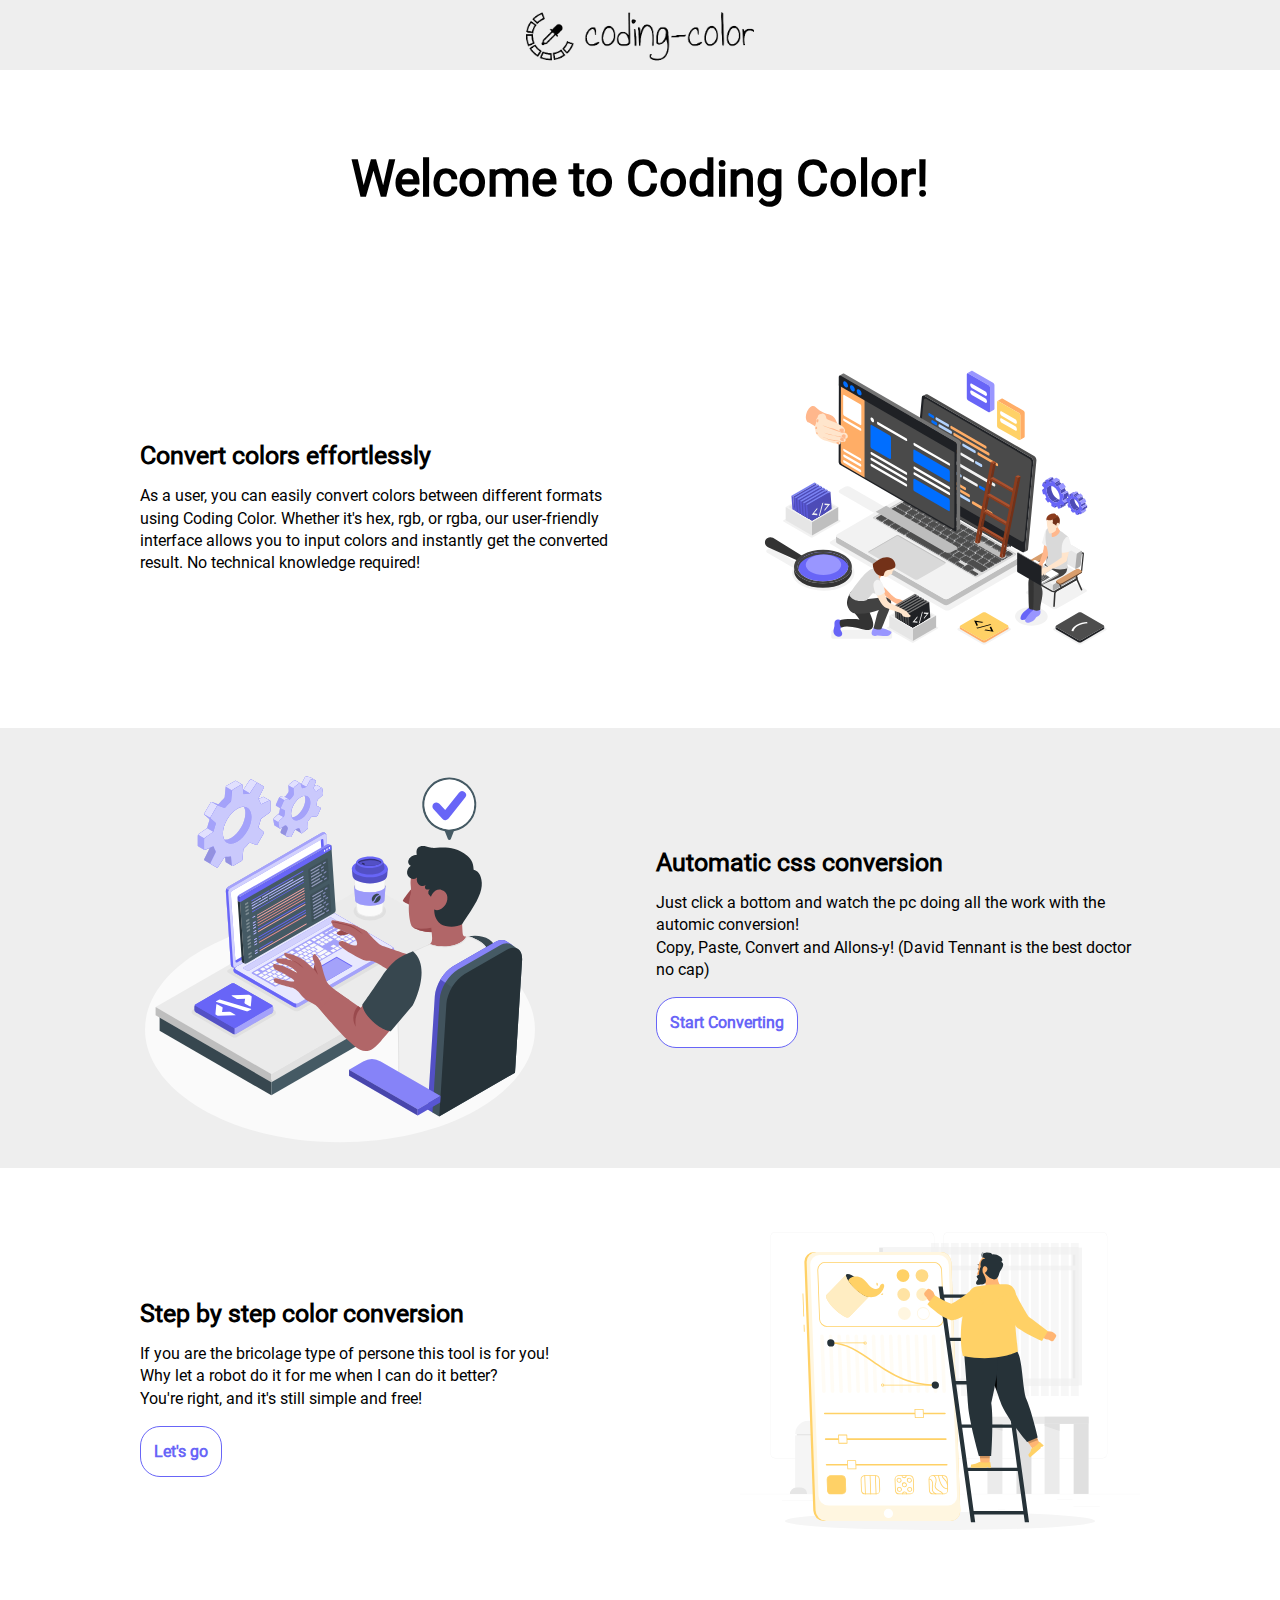
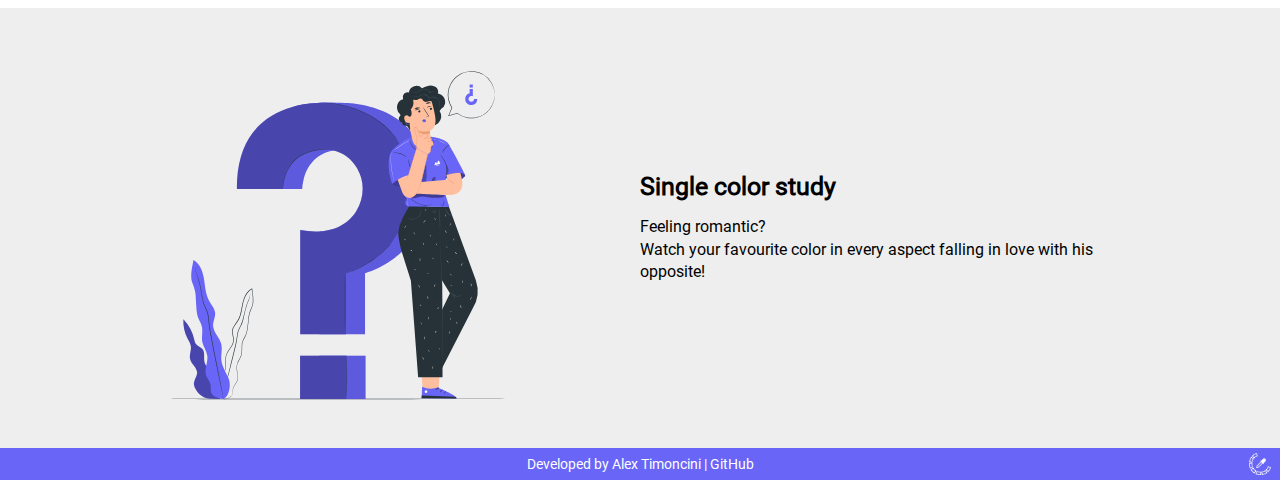
<file: index.html>
<!DOCTYPE html>
<html lang="en">
<head>
    <meta charset="UTF-8">
    <title>Coding Color - Home</title>
    <script async src="https://www.googletagmanager.com/gtag/js?id=GT-KV63NJ2M"  data-default="true"></script>
    <script data-default="true">
        window.dataLayer = window.dataLayer || [];
        function gtag(){dataLayer.push(arguments);}
        gtag('js', new Date());
        gtag('config', 'G-1VLHC2FXMT');
    </script>
    <meta name="viewport" content="width=device-width, initial-scale=1.0">
    <script async src="https://pagead2.googlesyndication.com/pagead/js/adsbygoogle.js?client=ca-pub-3748518541625446" crossorigin="anonymous"></script>
<!--
    <meta name="monetag" content="7e9585b2a610eaf32c25dcb8e01c69e7">
    <script src="https://alwingulla.com/88/tag.min.js" data-zone="57277" async data-cfasync="false"></script>
-->
    <link rel="icon" type="image/x-icon" href="./assets/images/icon.png">
    <link rel="stylesheet" href="./assets/css/general.css" data-default=true>
    <link rel="stylesheet" href="./assets/css/navbar.css" data-default=true>
    <link rel="stylesheet" href="./assets/css/footer.css" data-default=true>
    <link rel="stylesheet" href="./assets/css/loader.css" data-default=true>
</head>
<body>
<!-- No Script Tag -->
<noscript><iframe src="https://www.googletagmanager.com/ns.html?id=GT-KV63NJ2M" height="0" width="0" style="display:none;visibility:hidden"></iframe></noscript>
<!-- End No Script Tag -->
<main id="app"></main>
    <script src="./js/handle-scroll.js" data-default="true"></script>
    <script type="module" src="./router.js" data-default="true"></script>
    <script src="./js/main.js" data-default="true"></script>
</body>
</html>
</file>
<file: assets/css/general.css>
*,
*::before,
*::after{
margin: 0;
padding: 0;
box-sizing: border-box;
}

:root {
    /*COLORS*/
    --white: #fff;
    --black: #000;
    --lgray: #eee;
    --dgray: #6c6c6c;
    --blue: #6865f7;
    --yellow: #ffd166;
    --error: #721c24;
    /*FONTS*/
    --mono: 'source-code-pro';
    --display: 'Roboto', sans-serif;

    /*PADDING*/
    --paddingX: 20px;
}

::-moz-selection { /* Code for Firefox */
    color: var(--white);
    background: var(--blue);
}

::selection {
    color: var(--white);
    background: var(--blue);
}

body{
    min-height: 100vh;
    font-family: var(--display);
    color: var(--black);
    background-color: var(--white);
    overflow-x: hidden;
}

main{
    min-height: calc(100vh - 70px);
    overflow-y: auto;
}

a:hover{
    text-decoration: underline;
}

/*GENERAL CSS*/
.d-block{
    display: block;
}
.text-center{
    text-align: center;
}
.mx-auto{
    margin: 0 auto;
}
.img-fluidY{
    display: block;
    height: 100%;
}
.text-nowrap{
    text-wrap: none;
}
.container{
    max-width: 80%;
    margin: 0 auto 0;
    height: 100%;
    padding: 20px 50px;
}
.row{
    display: flex;
    flex-wrap: wrap;
}
.cg-2{
    column-gap: 0.5rem;
}
.g-4{
    gap: 1rem;
}
.justify-center{
    justify-content: center;
}
.col-2-md-10{
    width: 20%!important;
}
.col-8-md-10{
    width: 80%!important;
}
.col-5-md-10{
    width: 50%!important;
}
.col-3-md-10{
    width: 33%!important;
}
.col-3-lg-10{
    width: 33%!important;
}
.danger{
    color: rgb(243, 116, 116);
    font-size: 1.1rem;
}
.hidden{
    display: none;
}
.ghost{
    position: absolute;
    opacity: 0;
}
.pl-2{
    padding-left: 1rem;
}
.ml-auto{
    margin-left: auto;
}
.mx-auto{
    margin: 0 auto;
}
.mb-2{
    margin-bottom: 1rem;
}
.mt-4{
    margin-top: 1rem;
}
.m-0{
    margin: 0!important;
}
a{
    text-decoration: none;
    color: var(--black);
}
.h3{
    font-size: 1.17em;
    font-weight: bold;
}
.relative{
    position: relative;
}
.btn-primary{
    display: inline-block;
    border: 1px solid;
    border-color: var(--blue);
    padding: 15px 13px;
    border-radius: 20px;
    font-weight: bold;
    text-decoration: none;
    transition: all 0.33s ease-in-out;
    user-select: none;
    color: var(--blue);
    background-color: var(--white);
}
a.btn-primary:hover{
    color: var(--white);
    background-color: var(--blue);
    border-color: var(--blue);
    text-decoration: none;
}
.no-events{
    pointer-events: none;
    opacity: 0.5;
}
.info-btn{
    display: inline-block;
    color: var(--blue);
    border: 1px solid var(--blue);
    border-radius: 50%;
    height: 20px;
    width: 20px;
    text-align: center;
    vertical-align: middle;
    z-index: 2;
    cursor: pointer;
}
.info-btn:hover + .info-text{
    opacity: 1;
    display: block;
}
.info-text{
    background-color: var(--white);
    border: 1px solid var(--blue);
    padding: 10px;
    width: 200px;
    display: none;
    top: 0;
    left: 50%;
    transform: translate(calc(-50% - 2px), -115%);
    opacity: 0;
    position: absolute;
    transition: opacity 0.3s;
    z-index: 99;
}
.info-text:after{
    position: absolute;
    content: "";
    height: 14px;
    width: 14px;
    background-color: white;
    border: 1px solid var(--blue);
    transform: rotate(45deg);
    top: calc(100% - 7px);
    left: calc(50% - 7px);
    border-top: none;
    border-left: none;
}
.copy-icon{
    position: absolute;
    bottom: calc(100% + 10px);
    right: 5px;
    width: 30px;
    height: 30px;
    cursor: pointer;
}
.copy-icon img{
    width: 100%;
    display: block;
    filter: invert(38%) sepia(43%) saturate(3183%) hue-rotate(225deg) brightness(97%) contrast(100%);
}
.alert{
    display: flex;
    justify-content: space-between;
    align-items: center;
    background-color: var(--white);
    position: fixed;
    left: calc(50% - 200px);
    top: 20px;
    width: calc(100% - 20px);
    max-width: 400px;
    height: 70px;
    box-shadow: rgba(0, 0, 0, 0.35) 0px 5px 15px;
    padding: 5px 20px 5px 10px;
    overflow: hidden;
    z-index: 100;
}
.alert-msg{
    flex-grow: 1;
    padding-left: 10px;
}
.alert-icon::before {
    content: "\26A0"; /* Unicode character for warning symbol */
    font-size: 24px;
    border-radius: 50%;
    display: inline-flex;
    align-items: center;
    justify-content: center;
    color: var(--blue);
}
.alert-progress{
    width: 0;
    height: 5px;
    background-color: var(--blue);
    position: absolute;
    bottom: 0;
    left: 0;
    animation: progress linear 5s;
}
.error{
    color: var(--error)!important;
    border-color: var(--error)!important;
}

@keyframes progress {
    from{
        width: 100%;
    }
    to{
        width: 0;
    }
}

.success-icon::before {
    content: "\2713"; /* Unicode character for checkmark symbol */
    font-size: 24px;
    border-radius: 50%;
    display: inline-flex;
    align-items: center;
    justify-content: center;
    color: var(--blue);
}
.error-icon::before {
    content: "\2717"; /* Unicode character for cross symbol */
    font-size: 24px;
    border-radius: 50%;
    display: inline-flex;
    align-items: center;
    justify-content: center;
    color: var(--error);
}
.close-button {
    position: absolute;
    top: 5px;
    right: 5px;
    width: 15px;
    height: 15px;
    cursor: pointer;
}
.close-button::before,
.close-button::after {
    content: '';
    position: absolute;
    width: 3px;
    border-radius: 3px;
    height: 100%;
    background-color: var(--blue);
    top: 0;
    left: 50%;
    transform: translateX(-50%);
}
.close-button::before {
    transform: translateX(-50%) rotate(45deg);
}
.close-button::after {
    transform: translateX(-50%) rotate(-45deg);
}

/*BG-COLOR CLASSES*/
.bg-white{
    background-color: var(--white);
}

.bg-black{
    background-color: var(--black);
}

.bg-lgray{
    background-color: var(--lgray);
}

.bg-yellow{
    background-color: var(--yellow);
}

.bg-blue{
    background-color: var(--blue);
}
/*MEDIA QUERIES*/
@media screen and (max-width: 992px) {
    .col-3-lg-10{
        width: 100%!important;
    }
}

@media screen and (max-width: 700px) {
    .container{
        max-width: 100%;
        padding: 20px 20px;
    }

    .col-2-md-10{
        width: 100%!important;
    }

    .col-8-md-10{
        width: 100%!important;
    }

    .col-5-md-10{
        width: 100%!important;
    }

    .col-3-md-10{
        width: 100%!important;
    }
}

@media screen and (max-width: 500px) {
    .container{
        max-width: 100%;
        padding: 20px 10px;
    }

    .alert{
        left: 50%;
        transform: translateX(-50%);
    }
}

/*FONT*/
@font-face {
    font-family: 'Roboto';
    src: url(../Roboto/Roboto-Regular.ttf) format('truetype');
}
</file>
<file: assets/css/navbar.css>
/*NAVBAR*/
nav{
    height: 70px;
    padding: 0 10px;
    background-color: var(--lgray);
}

nav a{
    display: block;
    width: 100%;
    height: 100%;
    padding: 7px 0;
}
</file>
<file: assets/css/footer.css>
footer{
    width: 100%;
    font-size: 14px;
    padding: 8px 0;
    position: relative;
    background-color: var(--blue);
    color: var(--white)
}

footer a{
    color: white;
}

.logo-right{
    position: absolute;
    padding: 5px;
    top: 0;
    height: 100%;
    right: 0;
    width: 36px;
    filter: invert(1);
}
</file>
<file: assets/css/loader.css>
.overlay-loader{
    position: absolute;
    width: 100vw;
    height: 100vh;
    left: 0;
    top: 0;
    background-color: var(--white);
    z-index: 3;
}
.wrapper{
    width:200px;
    height:60px;
    position: absolute;
    left:50%;
    top:50%;
    transform: translate(-50%, -50%);
    z-index: 5;
}
.circle{
    width:20px;
    height:20px;
    position: absolute;
    border-radius: 50%;
    background-color: var(--blue);
    left:25%;
    transform-origin: 50%;
    animation: circle .5s alternate infinite ease;
}
@keyframes circle{
    0%{
        top:60px;
        height:5px;
        border-radius: 50px 50px 25px 25px;
        transform: scaleX(1.7);
    }
    40%{
        height:20px;
        border-radius: 50%;
        transform: scaleX(1);
    }
    100%{
        top:0%;
    }
}
.circle:nth-child(2){
    left:45%;
    animation-delay: .2s;
}
.circle:nth-child(3){
    left:auto;
    right:25%;
    animation-delay: .3s;
}
.shadow{
    width:20px;
    height:4px;
    border-radius: 50%;
    background-color: rgba(0,0,0,.5);
    position: absolute;
    top:62px;
    transform-origin: 50%;
    z-index: -1;
    left:25%;
    filter: blur(1px);
    animation: shadow .5s alternate infinite ease;
}
@keyframes shadow{
    0%{
        transform: scaleX(1.5);
    }
    40%{
        transform: scaleX(1);
        opacity: .7;
    }
    100%{
        transform: scaleX(.2);
        opacity: .4;
    }
}
.shadow:nth-child(4){
    left: 45%;
    animation-delay: .2s
}
.shadow:nth-child(5){
    left:auto;
    right:25%;
    animation-delay: .3s;
}
</file>
